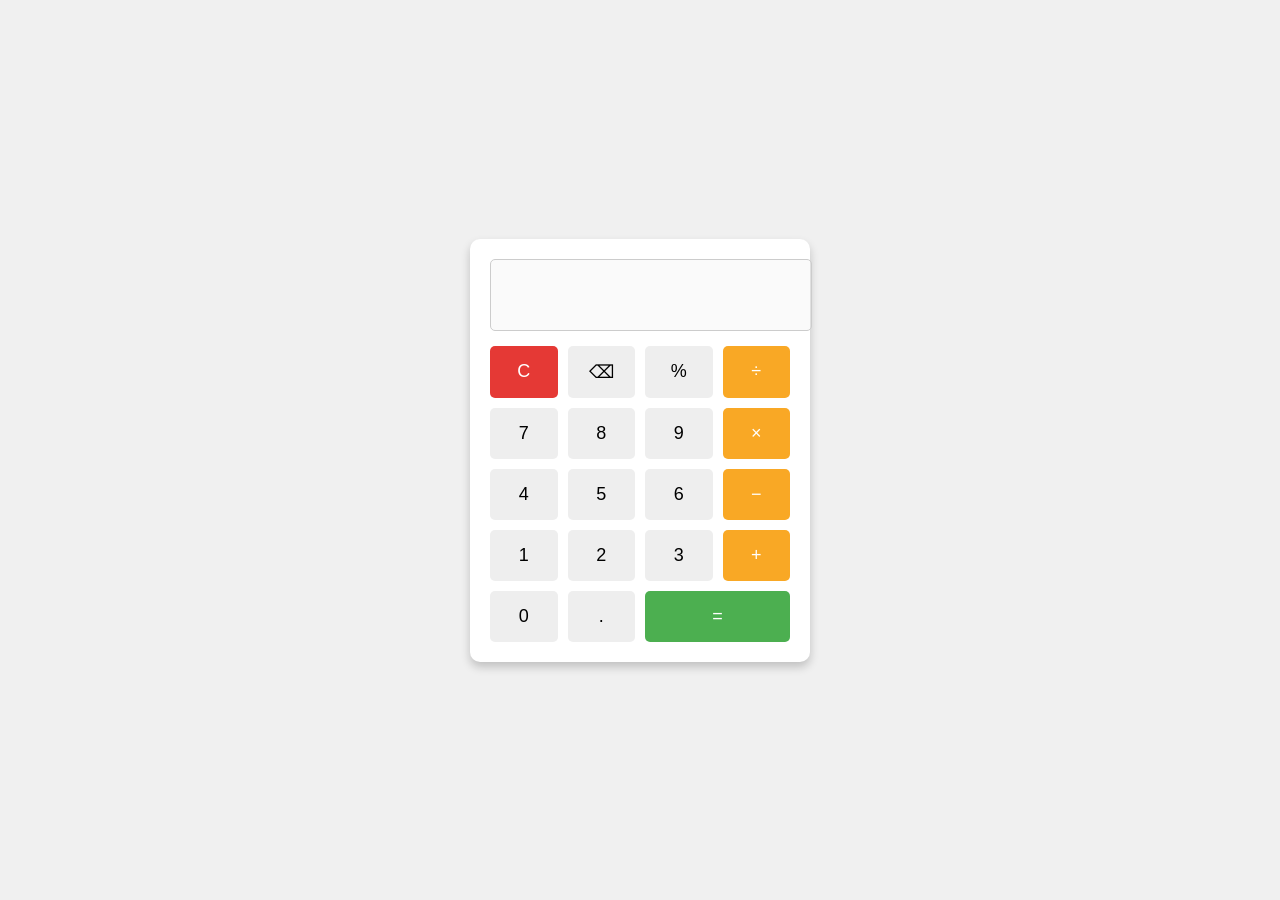
<file: calculator. html.html>
<!DOCTYPE html>
<html>
<head>
  <title>Simple Calculator</title>
  <style>
    body {
      background: #f0f0f0;
      font-family: sans-serif;
      display: flex;
      justify-content: center;
      align-items: center;
      height: 100vh;
      margin: 0;
    }

    .calculator {
      background: white;
      padding: 20px;
      border-radius: 10px;
      box-shadow: 0 5px 10px rgba(0,0,0,0.2);
      width: 300px;
    }

    #display {
      width: 100%;
      height: 50px;
      font-size: 24px;
      text-align: right;
      padding: 10px;
      margin-bottom: 15px;
      border: 1px solid #ccc;
      border-radius: 5px;
    }

    .buttons {
      display: grid;
      grid-template-columns: repeat(4, 1fr);
      gap: 10px;
    }

    button {
      padding: 15px;
      font-size: 18px;
      border: none;
      border-radius: 5px;
      background-color: #eee;
      cursor: pointer;
    }

    button.operator {
      background-color: #f9a825;
      color: white;
    }

    button.equal {
      background-color: #4caf50;
      color: white;
      grid-column: span 2;
    }

    button.clear {
      background-color: #e53935;
      color: white;
    }
  </style>
</head>
<body>

  <div class="calculator">
    <input type="text" id="display" disabled>
    <div class="buttons">
      <button class="clear" onclick="clearDisplay()">C</button>
      <button onclick="backspace()">⌫</button>
      <button onclick="append('%')">%</button>
      <button class="operator" onclick="append('/')">÷</button>

      <button onclick="append('7')">7</button>
      <button onclick="append('8')">8</button>
      <button onclick="append('9')">9</button>
      <button class="operator" onclick="append('*')">×</button>

      <button onclick="append('4')">4</button>
      <button onclick="append('5')">5</button>
      <button onclick="append('6')">6</button>
      <button class="operator" onclick="append('-')">−</button>

      <button onclick="append('1')">1</button>
      <button onclick="append('2')">2</button>
      <button onclick="append('3')">3</button>
      <button class="operator" onclick="append('+')">+</button>

      <button onclick="append('0')">0</button>
      <button onclick="append('.')">.</button>
      <button class="equal" onclick="calculate()">=</button>
    </div>
  </div>

  <script>
    const display = document.getElementById("display");

    function append(value) {
      display.value += value;
    }

    function clearDisplay() {
      display.value = "";
    }

    function backspace() {
      display.value = display.value.slice(0, -1);
    }

    function calculate() {
      try {
        display.value = eval(display.value);
      } catch {
        display.value = "Error";
      }
    }
  </script>

</body>
</html>
</file>
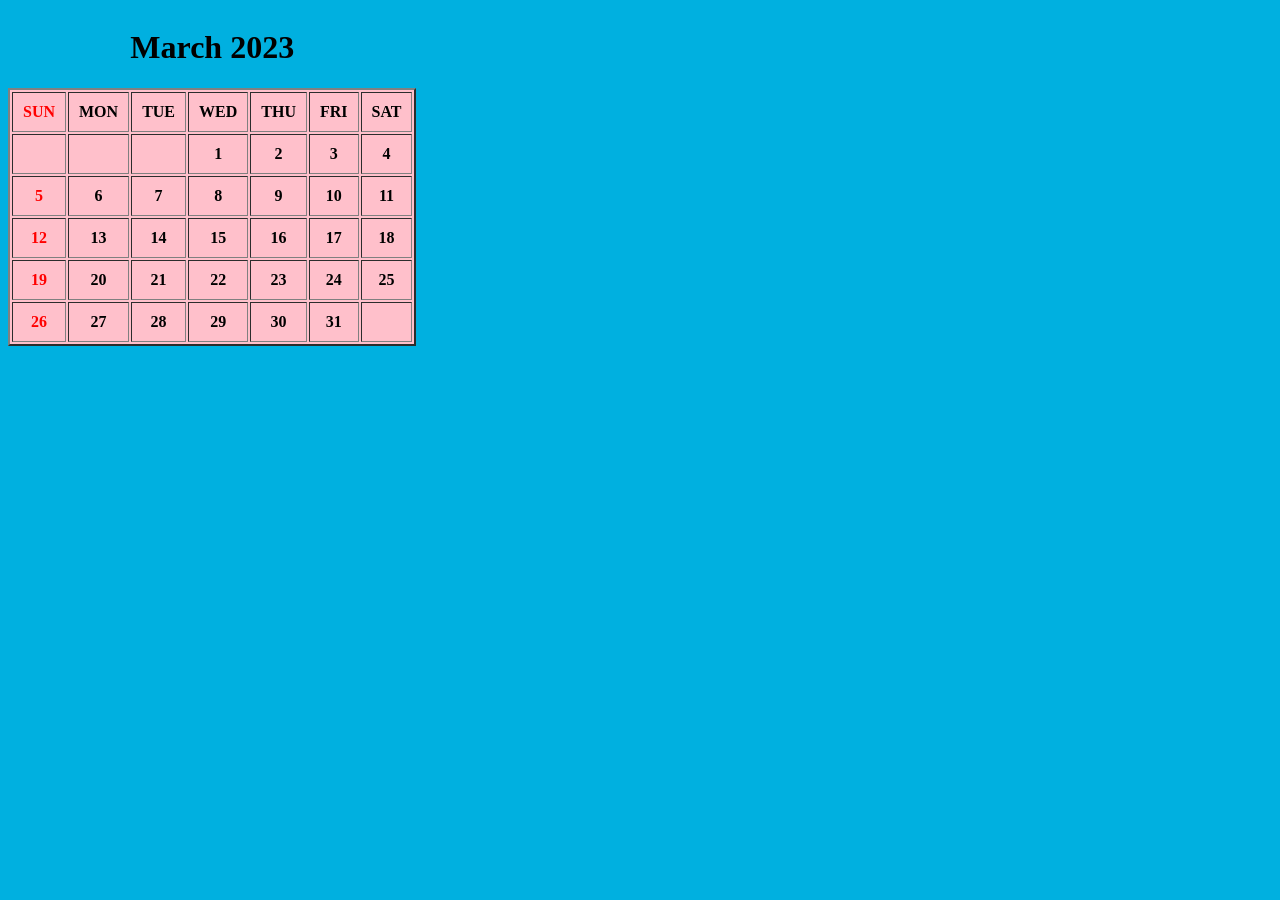
<file: calender.html>
<html>
    <head>
        <title>Calender</title>
    </head>
    <body bgcolor="sky blue">
     <table cellpadding="10"border="2"bgcolor="pink">
         <caption><h1>March 2023</h></caption>
            <tr>
             <th><font color="red">SUN</font></th>
                <th>MON</th>
                <th>TUE</th>
                <th>WED</th>
                <th>THU</th>
                <th>FRI</th>
                <th>SAT</th>
            </tr>
            <tr>
                <th></th>
                <th></th>
                <th></th>
                <th>1</th>
                <th>2</th>
                <th>3</th>
                <th>4</th> 
            </tr>
            <tr>
              <th><font color="red">5</font></th>
                <th>6</th>
                <th>7</th>
                <th>8</th>
                <th>9</th>
                <th>10</th>
                <th>11</th>
            </tr>
            <tr>
             <th><font color="red">12</font></th>
                <th>13</th>
                <th>14</th>
                <th>15</th>
                <th>16</th>
                <th>17</th>
                <th>18</th>
            </tr>
            <tr>
              <th><font color="red">19</font></th>
                <th>20</th>
                <th>21</th>
                <th>22</th>
                <th>23</th>
                <th>24</th>
                <th>25</th>
            </tr>
            <tr>
             <th><font color="red">26</font></th>
                <th>27</th>
                <th>28</th>
                <th>29</th>
                <th>30</th>
                <th>31</th>
                <th></th>
            </tr>
        </table>
    </body>
</html>
</file>
